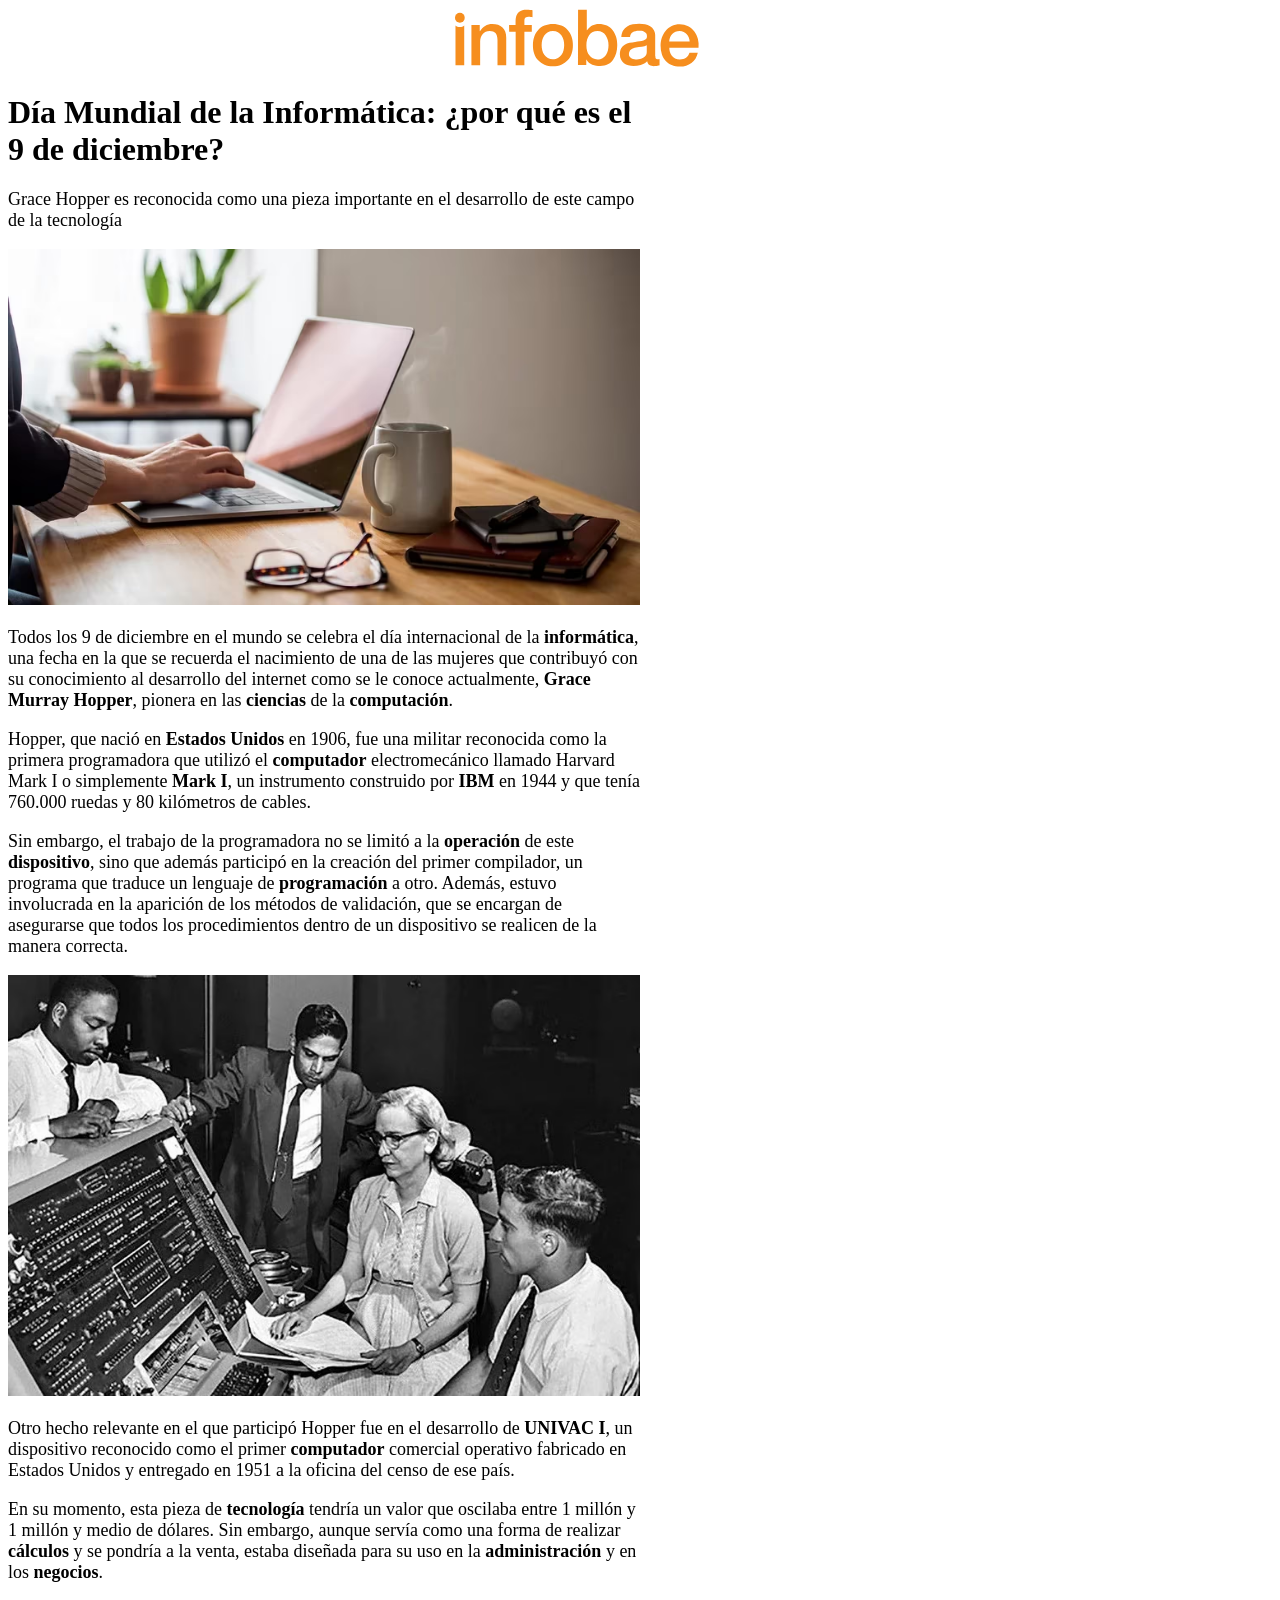
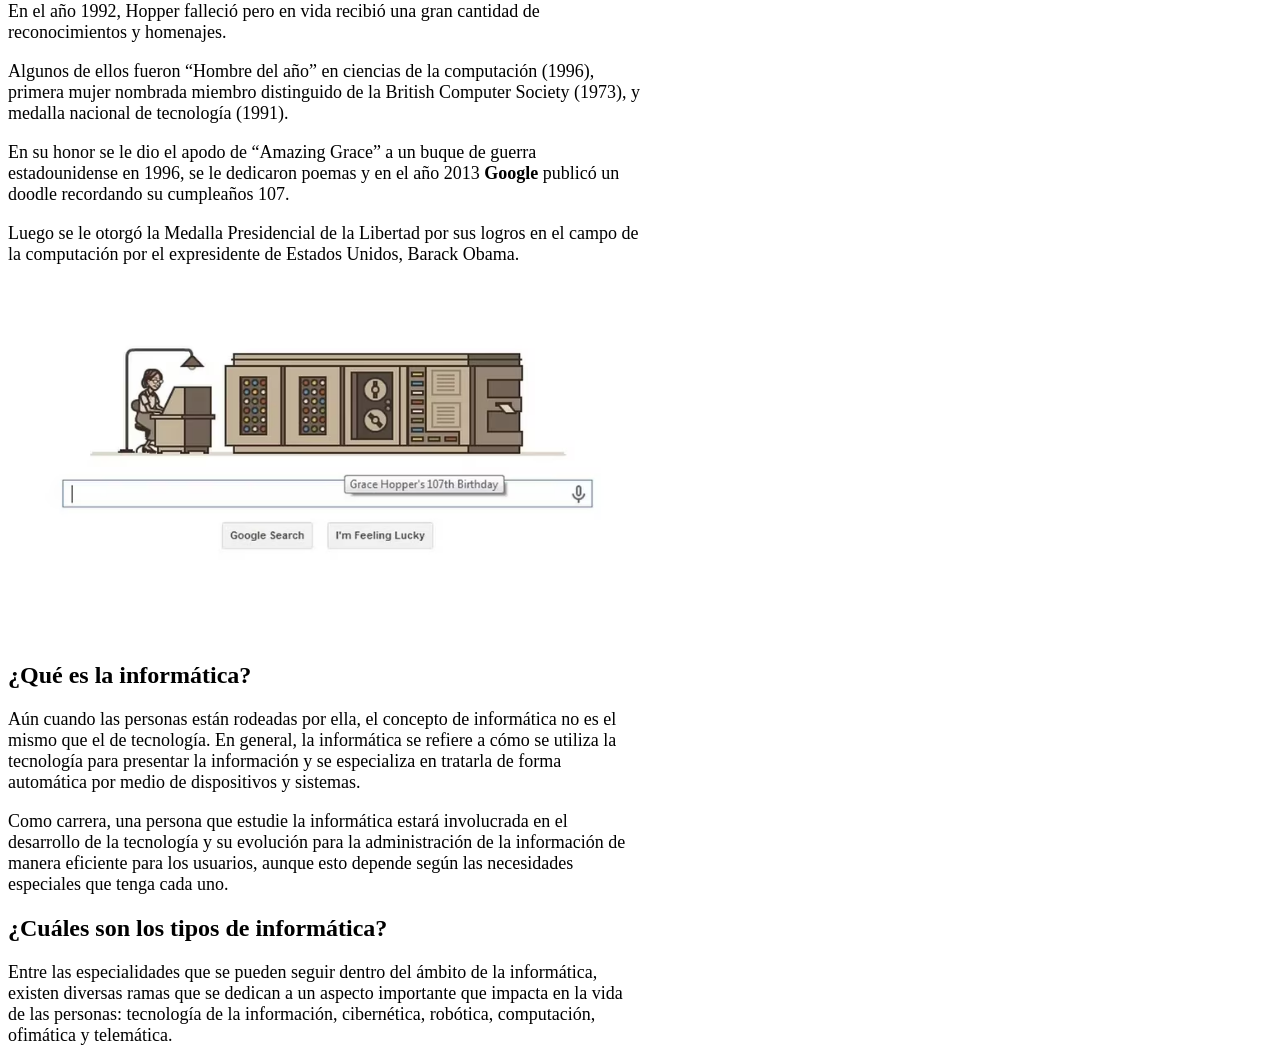
<file: index.html>
<!DOCTYPE html>
<html lang="en">
<head>
    <link rel="stylesheet" href="estilos.css">
    <meta charset="UTF-8">
    <title>Clase 5</title>
</head>
<body>
<header>
    <img class="imagen" src="imagenes/infobae.svg" width="20%" height="20%">
</header>
<main>
    <h1>Día Mundial de la Informática: ¿por qué es el 9 de diciembre?</h1>
    <p>Grace Hopper es reconocida como una pieza importante en el desarrollo de este campo de la tecnología</p>
    <img src="imagenes/imginfo.avif" width="50%" height="50%">
    <p>Todos los 9 de diciembre en el mundo se celebra el día internacional de la <b>informática</b>, una fecha en la que se recuerda el
        nacimiento de una de las mujeres que contribuyó con su conocimiento al desarrollo del internet como se le conoce actualmente,
        <b>Grace Murray Hopper</b>, pionera en las <b>ciencias</b> de la <b>computación</b>.</p>
    <p>Hopper, que nació en <b>Estados Unidos</b> en 1906, fue una militar reconocida como la primera programadora que utilizó el <b>computador</b>
        electromecánico llamado Harvard Mark I o simplemente <b>Mark I</b>, un instrumento construido por <b>IBM</b> en 1944 y que tenía 760.000 ruedas
        y 80 kilómetros de cables.</p>
    <p>Sin embargo, el trabajo de la programadora no se limitó a la <b>operación</b> de este <b>dispositivo</b>, sino que además participó en la creación del primer
        compilador, un programa que traduce un lenguaje de <b>programación</b> a otro. Además, estuvo involucrada en la aparición de los métodos de validación,
        que se encargan de asegurarse que todos los procedimientos dentro de un dispositivo se realicen de la manera correcta.</p>
    <img src="imagenes/infoimg1.avif" width="50%" height="50%">
    <p>Otro hecho relevante en el que participó Hopper fue en el desarrollo de <b>UNIVAC I</b>, un dispositivo reconocido como el primer
        <b>computador</b> comercial operativo fabricado en Estados Unidos y entregado en 1951 a la oficina del censo de ese país.</p>
    <p>En su momento, esta pieza de <b>tecnología</b> tendría un valor que oscilaba entre 1 millón y 1 millón y medio de dólares.
        Sin embargo, aunque servía como una forma de realizar <b>cálculos</b> y se pondría a la venta, estaba diseñada para su
        uso en la <b>administración</b> y en los <b>negocios</b>.</p>
    <p>En el año 1992, Hopper falleció pero en vida recibió una gran cantidad de reconocimientos y homenajes.</p>
    <p>Algunos de ellos fueron “Hombre del año” en ciencias de la computación (1996), primera mujer nombrada miembro distinguido
        de la British Computer Society (1973), y medalla nacional de tecnología (1991).</p>
    <p>En su honor se le dio el apodo de “Amazing Grace” a un buque de guerra estadounidense en 1996, se le dedicaron poemas
        y en el año 2013 <b>Google</b> publicó un doodle recordando su cumpleaños 107.</p>
    <p>Luego se le otorgó la Medalla Presidencial de la Libertad por sus logros en el campo de la computación por el
        expresidente de Estados Unidos, Barack Obama.</p>
    <img src="imagenes/info3.avif" width="50%" height="50%">
    <h2>¿Qué es la informática?</h2>
    <p>Aún cuando las personas están rodeadas por ella, el concepto de informática no es el mismo que el de tecnología. En general,
        la informática se refiere a cómo se utiliza la tecnología para presentar la información y se especializa en tratarla de forma
        automática por medio de dispositivos y sistemas.</p>
    <p>Como carrera, una persona que estudie la informática estará involucrada en el desarrollo de la tecnología y su evolución para
        la administración de la información de manera eficiente para los usuarios, aunque esto depende según las necesidades especiales que tenga cada uno.</p>
    <h2>¿Cuáles son los tipos de informática?</h2>
    <p>Entre las especialidades que se pueden seguir dentro del ámbito de la informática, existen diversas ramas que se dedican a un aspecto importante
        que impacta en la vida de las personas: tecnología de la información, cibernética, robótica, computación, ofimática y telemática.</p>
</main>

</body>
</html>
</file>
<file: estilos.css>
.imagen {
    margin-left: 35%;
}


h1 {
    width: 50%;
    font-family: "Roboto Light";
}

p {
    width: 50%;
    font-family: "Roboto Light";
    font-size: large;
}

@media screen and (max-width: 500px){
    p {
        width: 100%;
        font-family: "Roboto Light";
        font-size: large;
 
    }
}
</file>
